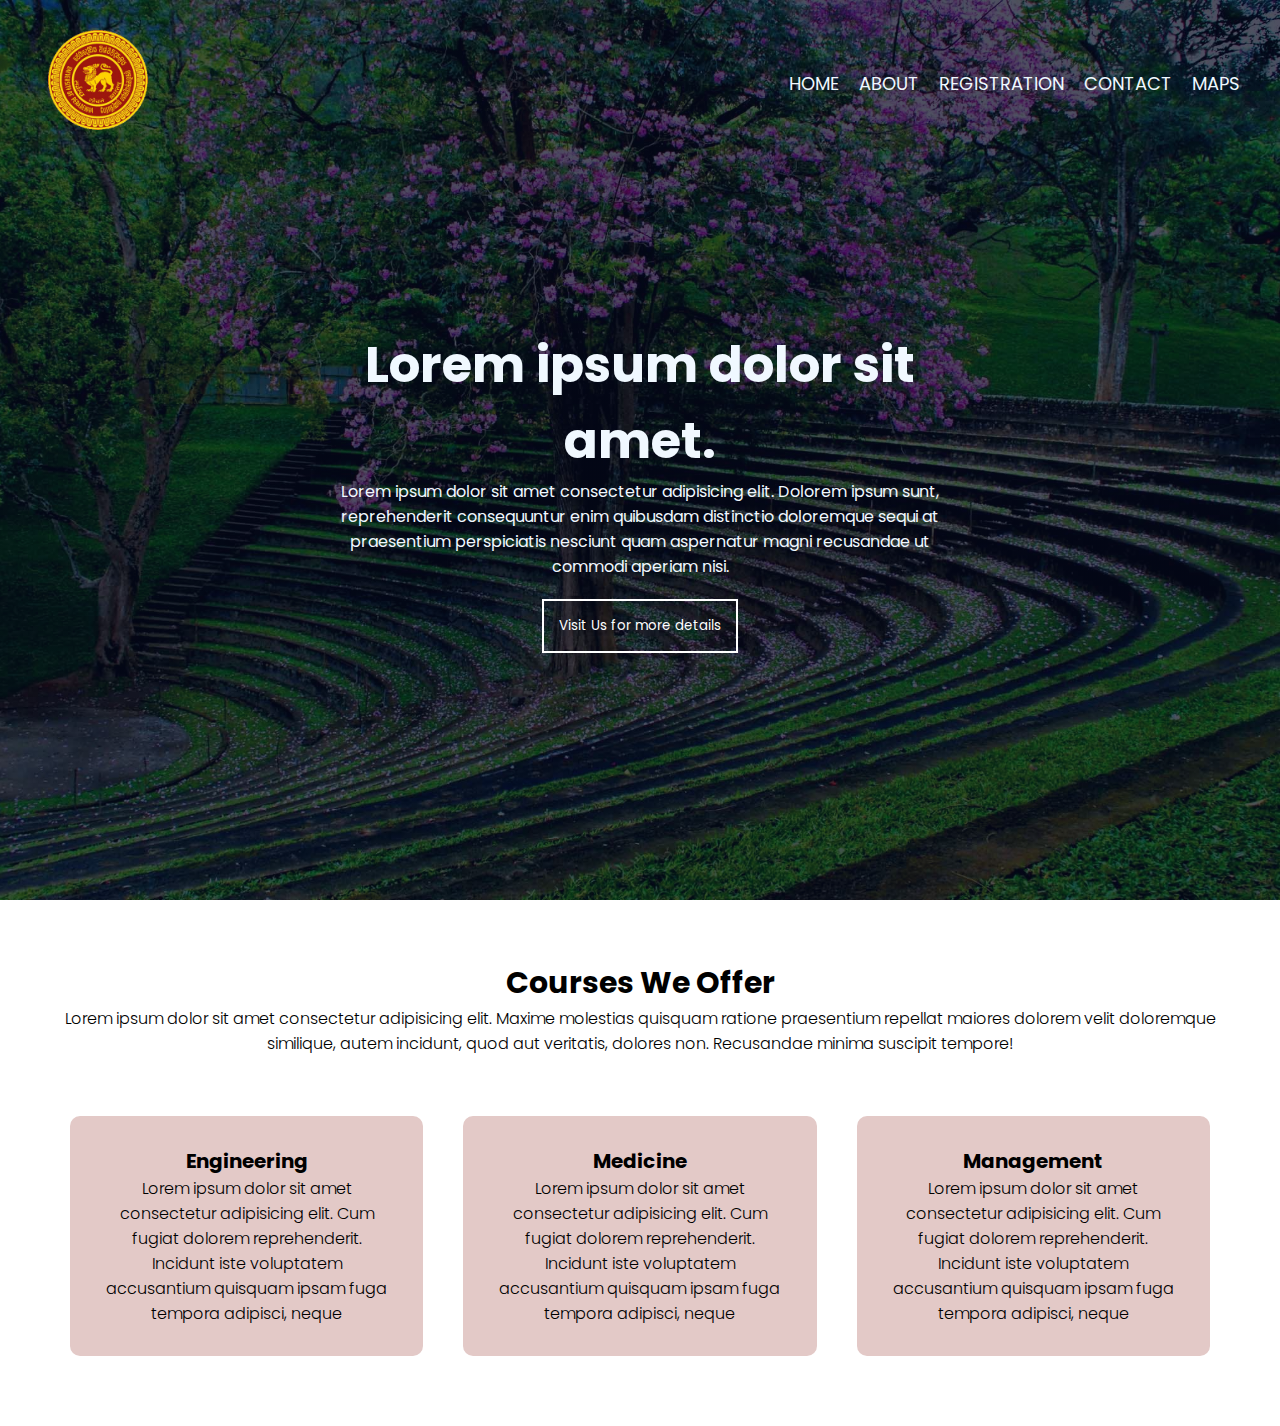
<file: index.html>
<!DOCTYPE html>
<html lang="en">
<head>
    <meta charset="UTF-8">
    <meta http-equiv="X-UA-Compatible" content="IE=edge">
    <meta name="viewport" content="width=device-width, initial-scale=1.0">
    <title>University of Peradeniya</title>
    <link rel="stylesheet" href="Home.css">
    <link rel="preconnect" href="https://fonts.googleapis.com">
<link rel="preconnect" href="https://fonts.gstatic.com" crossorigin>
<link href="https://fonts.googleapis.com/css2?family=Poppins:wght@200;300;400;600;700&display=swap" rel="stylesheet">
<link rel="stylesheet" href="font-awesome-4.7.0/css/font-awesome.min.css">
</head>
<body>
    <section class="header">
<nav><i id="menu" class="fa fa-bars" onclick="showMenu()"></i>
    <a href="Home.html"><img id="logo" src="imgaes/logo.png" alt="logo"></a>
    <nav class="nav-link">
       
      

        <ul id="menuSlide"> <i id="close" class="fa fa-times" onclick="hideMenu()"></i>
           
            <li><a href="">HOME</a></li>
            <li><a href="">ABOUT</a></li>
            <li><a href="">REGISTRATION</a></li>
            <li><a href="">CONTACT</a></li>
            <li><a href="">MAPS</a></li>
        </ul> 
    </nav>  
</nav> 
<div class="text-box">
        <h1>
          Lorem ipsum dolor sit amet.
        </h1>
        <p>Lorem ipsum dolor sit amet consectetur adipisicing elit. Dolorem ipsum sunt, reprehenderit consequuntur enim quibusdam distinctio doloremque sequi at praesentium perspiciatis nesciunt quam aspernatur magni recusandae ut commodi aperiam nisi.</p>
        <input type="button" value="Visit Us for more details">
    </div>

    </section>


    <!-- Courses -->
<section class="courses">
    <h1>Courses We Offer</h1>
    <p>Lorem ipsum dolor sit amet consectetur adipisicing elit. Maxime molestias quisquam ratione praesentium repellat maiores dolorem velit doloremque similique, autem incidunt, quod aut veritatis, dolores non. Recusandae minima suscipit tempore!</p>

    <div class="box">
        <div class="course">
            <h1>Engineering</h1>
            <p>Lorem ipsum dolor sit amet consectetur adipisicing elit. Cum fugiat dolorem reprehenderit. Incidunt iste voluptatem accusantium quisquam ipsam fuga tempora adipisci, neque</p>
        </div>
        <div class="course">
            <h1>Medicine</h1>
            <p>Lorem ipsum dolor sit amet consectetur adipisicing elit. Cum fugiat dolorem reprehenderit. Incidunt iste voluptatem accusantium quisquam ipsam fuga tempora adipisci, neque</p>
        </div>
        <div class="course">
            <h1>Management</h1>
            <p>Lorem ipsum dolor sit amet consectetur adipisicing elit. Cum fugiat dolorem reprehenderit. Incidunt iste voluptatem accusantium quisquam ipsam fuga tempora adipisci, neque</p>
        </div>
    </div>
</section>
    <script>
        var menuSlide = document.getElementById("menuSlide");
       
        function hideMenu(){
            menuSlide.style.right="-200px";
            
        }
        function showMenu(){
            menuSlide.style.right="0px";
             
        }
    </script>
   
</body>

</html>
</file>
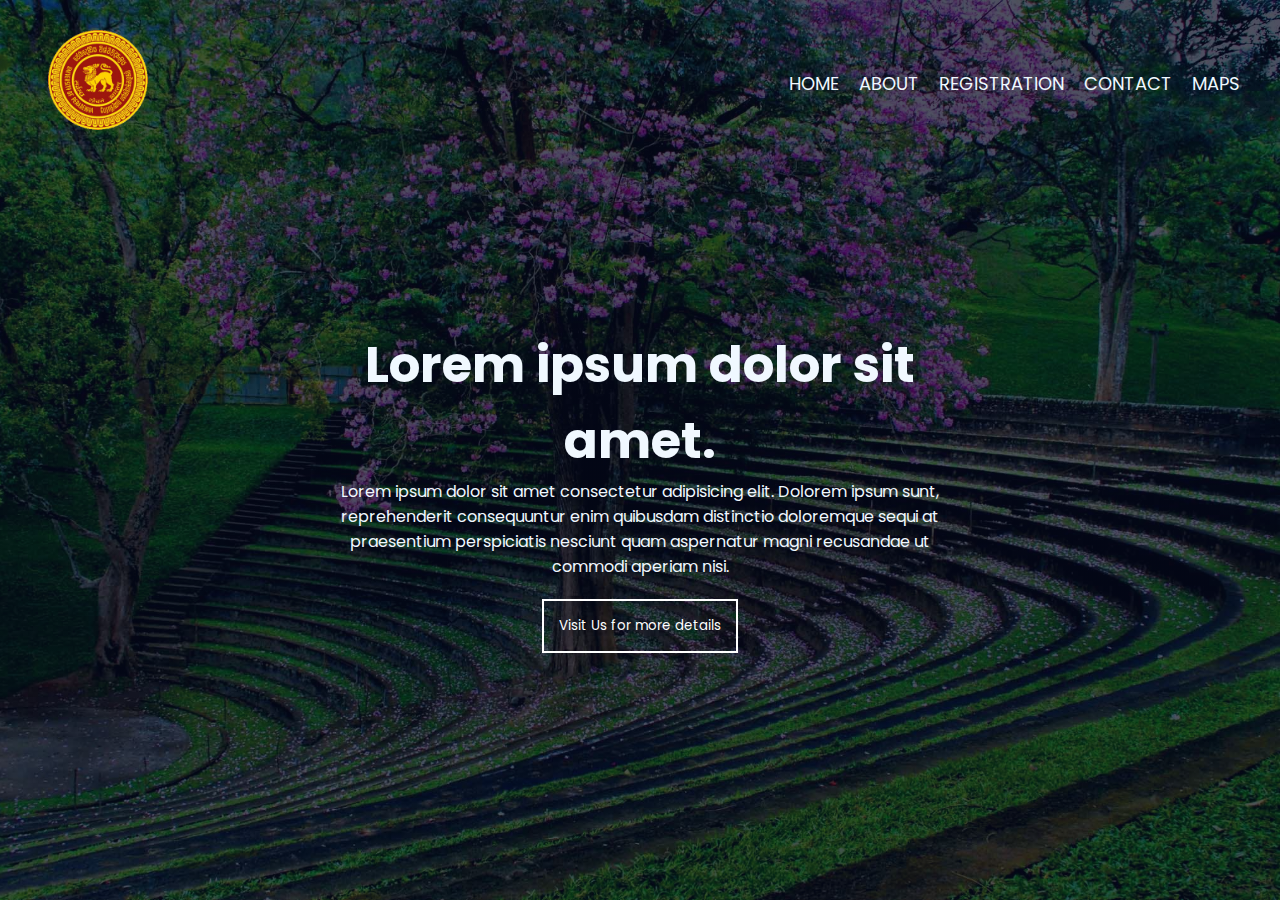
<file: Home.html>
<!DOCTYPE html>
<html lang="en">
<head>
    <meta charset="UTF-8">
    <meta http-equiv="X-UA-Compatible" content="IE=edge">
    <meta name="viewport" content="width=device-width, initial-scale=1.0">
    <title>University of Peradeniya</title>
    <link rel="stylesheet" href="Home.css">
    <link rel="preconnect" href="https://fonts.googleapis.com">
<link rel="preconnect" href="https://fonts.gstatic.com" crossorigin>
<link href="https://fonts.googleapis.com/css2?family=Poppins:wght@200;300;400;600;700&display=swap" rel="stylesheet">
<link rel="stylesheet" href="font-awesome-4.7.0/css/font-awesome.min.css">
</head>
<body>
    <section class="header">
<nav><i id="menu" class="fa fa-bars" onclick="showMenu()"></i>
    <a href="Home.html"><img id="logo" src="imgaes/logo.png" alt="logo"></a>
    <nav class="nav-link">
       
      

        <ul id="menuSlide"> <i id="close" class="fa fa-times" onclick="hideMenu()"></i>
           
            <li><a href="">HOME</a></li>
            <li><a href="">ABOUT</a></li>
            <li><a href="">REGISTRATION</a></li>
            <li><a href="">CONTACT</a></li>
            <li><a href="">MAPS</a></li>
        </ul> 
    </nav>  
</nav> 
<div class="text-box">
        <h1>
          Lorem ipsum dolor sit amet.
        </h1>
        <p>Lorem ipsum dolor sit amet consectetur adipisicing elit. Dolorem ipsum sunt, reprehenderit consequuntur enim quibusdam distinctio doloremque sequi at praesentium perspiciatis nesciunt quam aspernatur magni recusandae ut commodi aperiam nisi.</p>
        <input type="button" value="Visit Us for more details">
    </div>

    </section>
    <script>
        var menuSlide = document.getElementById("menuSlide");
       
        function hideMenu(){
            menuSlide.style.right="-200px";
            
        }
        function showMenu(){
            menuSlide.style.right="0px";
             
        }
    </script>
   
</body>

</html>
</file>
<file: Home.css>
*{
    margin: 0;
    padding: 0;
     font-family: 'Poppins', sans-serif;
     overflow-x: hidden;
    

}
.header{
    min-height: 100vh;
    width: 100%;
    background-image: linear-gradient(rgba(4,9,30,0.7),rgba(4,9,30,0.7)),url(imgaes/University-of-Peradeniya-Sri-Lanka.jpg );
    background-position: center;
    background-size: cover;
    position: relative;
}
#logo{
    width: 100px;
    padding: 30px;
}
nav{
    width: 100vw;
    display: inline;
}
.nav-link ul  {
    padding-top: 60px;
    padding-right: 30px;
    display: flex;
    flex-direction: row;
    float:right;
    position: static;
}
.nav-link ul li{
    padding: 10px;
    list-style: none;

}
.nav-link ul li a {
    color: aliceblue;
    text-decoration: none;
    font-size: large;
    transition: 0.5s;
}
.nav-link ul li::after {
    width: 0%;
    content: '';
    background: #f44336;
    height: 2px;
    display: block;
    margin: auto;
    transition: 0.5s;
}
.nav-link ul li:hover::after {
    width: 100%;
    content: '';
    background: #f44336;
    height: 2px;
    display: block;
    margin: auto;

}
.text-box{
    position: absolute;
    top: 50%;
    left: 50%;
    transform: translate(-50%,-50%);
    color: aliceblue;
    text-align: center;
}
.text-box h1{
    font-size: 50px;
    margin-top: 100px;
}
.text-box p {
    font-size: 16px;
}
.text-box input{
    background: transparent;
    border: #ffffff 2px solid ;
    color: #ffffff;
    padding: 15px;
    margin: 20px;
    transition: 0.5s;
}
.text-box input:hover{
    background: #f44336;
    border: #f44336 2px solid ;
    color: #ffffff;
    padding: 15px;
    margin: 20px;
}
i{
    visibility: hidden;
    color: #ffffff;
}


/* courses */
.courses {

margin: 30px;
margin-top: 60px;
text-align:center
}
.courses h1{
    font-size: 30px;
}
.courses p{
    text-align: center;
    font-weight: 300;
}
.box{
    margin: 20px;
    margin-top: 40px;
  display: flex ;
  justify-content: space-between;
}
.course{
    margin:20px ;
    width: 30%;
    padding: 30px;
    background-color: #e3c9c7;
    border-radius: 10px;
    transition: all 0.5s;
}
.course h1{
    font-size: 20px;
}
.course:hover{
    box-shadow: 5px 5px 5px 5px  #605e5e;
    transform: scale(1.04);
}
@media(max-width :700px) {
    .text-box h1{
        font-size: 30px;
    }
    .nav-link ul  {
        height:100vh;
        width:200px;
        background-color: #f44336;
        padding-top: 0px;  
        display: block;
        position: absolute;
        z-index:1;
        top: 0;
        right: -200px;
        transition:  0.5s;
        
    }
    .nav-link ul li{
       
        padding: 30px 0px 0px 30px;
    }
#close{
    visibility: inherit;
    padding: 10px;
    font-size: 22px;
    color: #ffffff;
    cursor: pointer;

}
#menu{
    float: right;
    visibility: inherit;
    padding: 10px;
    font-size: 22px;
    color: #ffffff;
    cursor: pointer;
}
.nav-link ul  {

    padding-right: 0px;

}
.box{
    flex-direction: column;
    justify-content: center;
    align-items: center;
}
.course{
    width: 60%;
}
}
</file>
